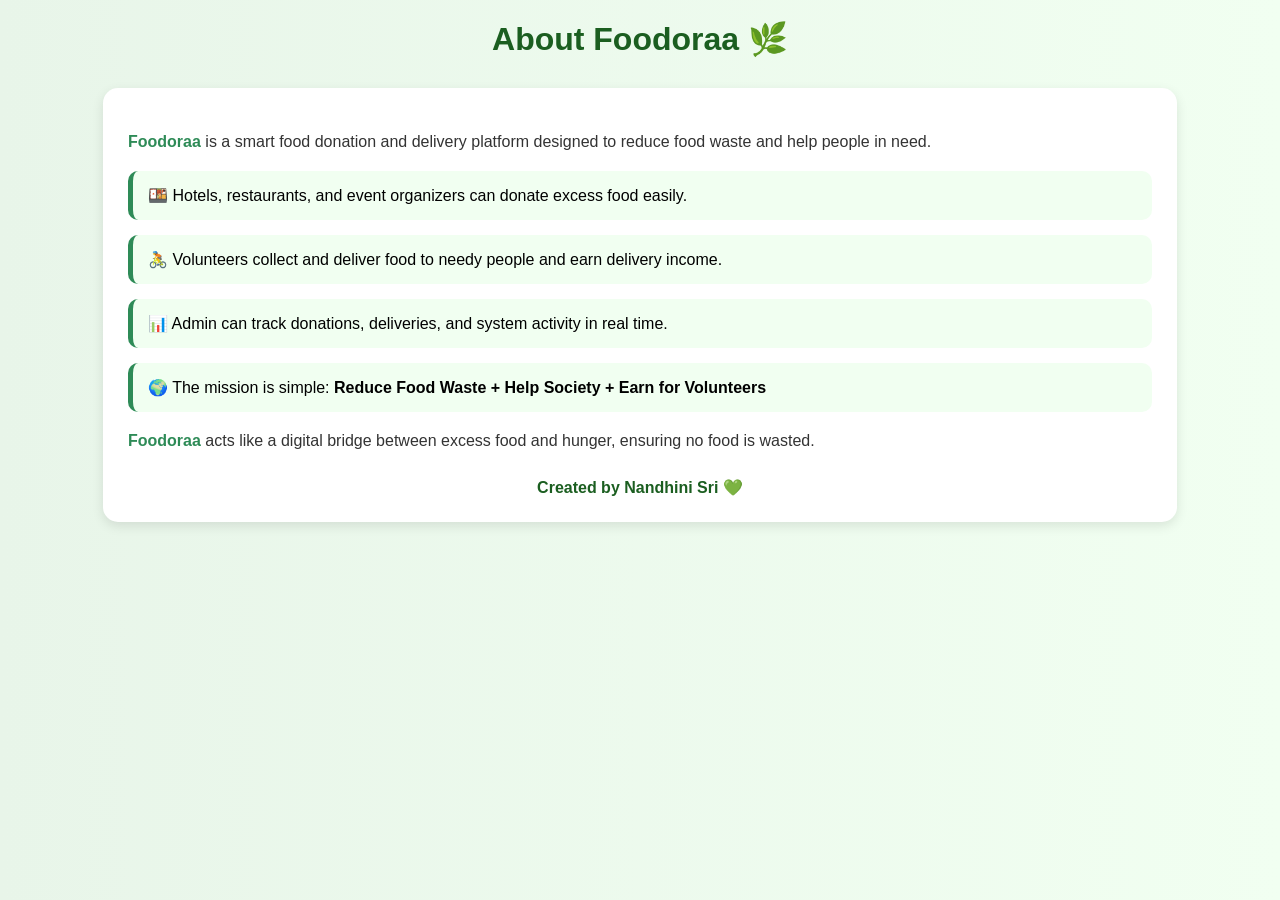
<file: templates/about.html>
<!DOCTYPE html>
<html>
<head>
    <title>About - Foodoraa</title>

    <style>
        body{
            margin:0;
            font-family:Arial;
            background:linear-gradient(to right, #e8f5e9, #f1fff1);
        }

        h1{
            text-align:center;
            color:#1B5E20;
            margin-top:20px;
        }

        .box{
            width:80%;
            margin:30px auto;
            background:white;
            padding:25px;
            border-radius:15px;
            box-shadow:0 4px 12px rgba(0,0,0,0.1);
        }

        p{
            font-size:16px;
            line-height:1.6;
            color:#333;
        }

        .highlight{
            color:#2E8B57;
            font-weight:bold;
        }

        .card{
            background:#f1fff1;
            padding:15px;
            margin-top:15px;
            border-left:5px solid #2E8B57;
            border-radius:10px;
        }

        .footer{
            text-align:center;
            margin-top:25px;
            font-weight:bold;
            color:#1B5E20;
        }
    </style>
</head>

<body>

    <h1>About Foodoraa 🌿</h1>

    <div class="box">

        <p>
            <span class="highlight">Foodoraa</span> is a smart food donation and delivery platform
            designed to reduce food waste and help people in need.
        </p>

        <div class="card">
            🍱 Hotels, restaurants, and event organizers can donate excess food easily.
        </div>

        <div class="card">
            🚴 Volunteers collect and deliver food to needy people and earn delivery income.
        </div>

        <div class="card">
            📊 Admin can track donations, deliveries, and system activity in real time.
        </div>

        <div class="card">
            🌍 The mission is simple: <b>Reduce Food Waste + Help Society + Earn for Volunteers</b>
        </div>

        <p>
            <span class="highlight">Foodoraa</span> acts like a digital bridge between excess food and hunger, ensuring no food is wasted.
        </p>

        <!-- FINAL CREDIT -->
        <div class="footer">
            Created by Nandhini Sri 💚
        </div>

    </div>

</body>
</html>
</file>
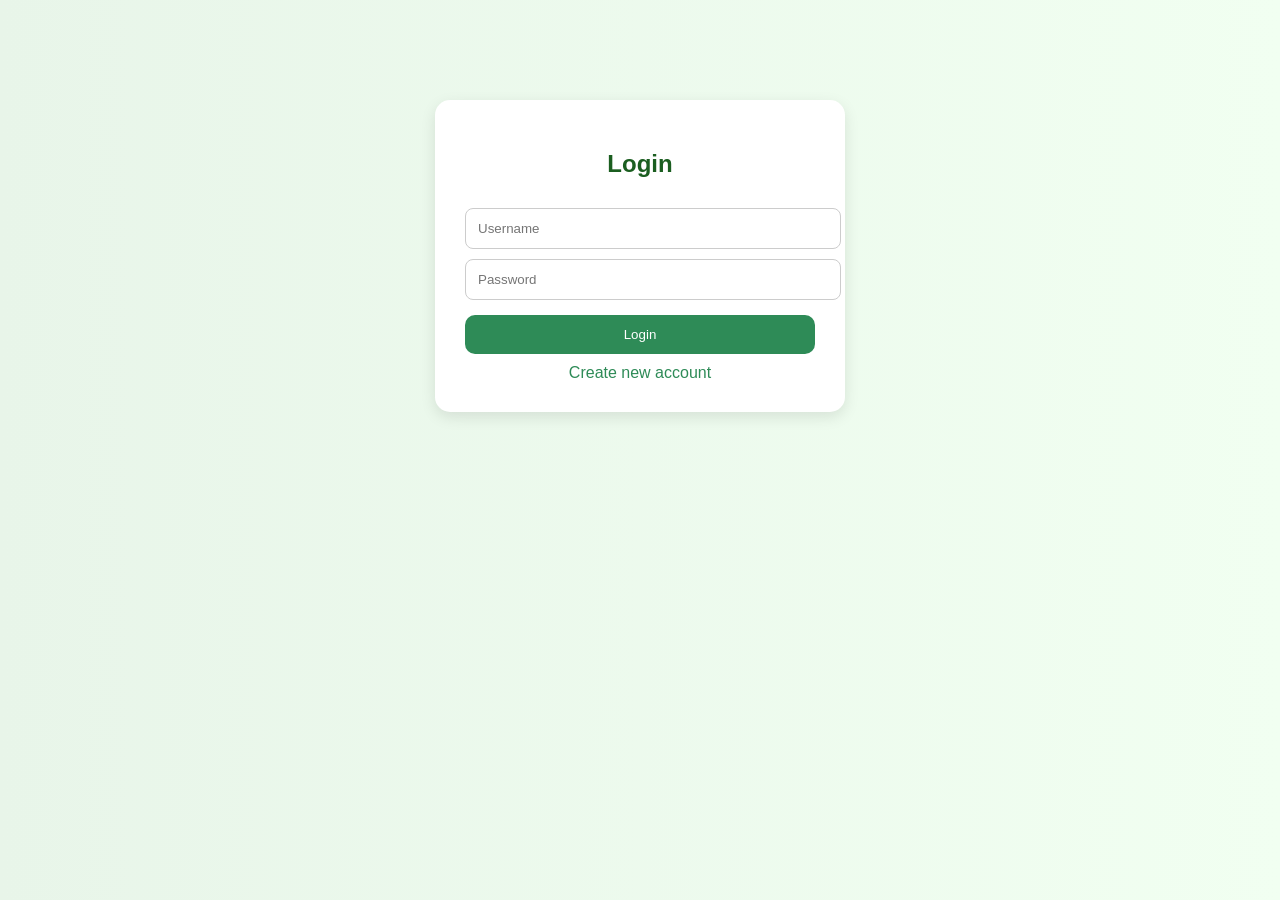
<file: templates/login.html>
<!DOCTYPE html>
<html>
<head>
    <title>Login - Foodoraa</title>

    <style>
        body{
            margin:0;
            font-family:Arial;
            background:linear-gradient(to right, #e8f5e9, #f1fff1);
        }

        .box{
            width:350px;
            margin:100px auto;
            background:white;
            padding:30px;
            border-radius:15px;
            box-shadow:0 5px 15px rgba(0,0,0,0.1);
            text-align:center;
        }

        h2{
            color:#1B5E20;
        }

        input{
            width:100%;
            padding:12px;
            margin-top:10px;
            border:1px solid #ccc;
            border-radius:8px;
        }

        button{
            width:100%;
            padding:12px;
            margin-top:15px;
            background:#2E8B57;
            color:white;
            border:none;
            border-radius:10px;
            cursor:pointer;
        }

        button:hover{
            background:#1B5E20;
        }

        a{
            display:block;
            margin-top:10px;
            color:#2E8B57;
            text-decoration:none;
        }
    </style>
</head>

<body>

    <div class="box">

        <h2>Login</h2>

        <form method="POST">

            <input type="text" name="username" placeholder="Username" required>

            <input type="password" name="password" placeholder="Password" required>

            <button type="submit">Login</button>

        </form>

        <a href="/signup">Create new account</a>

    </div>

</body>
</html>
</file>
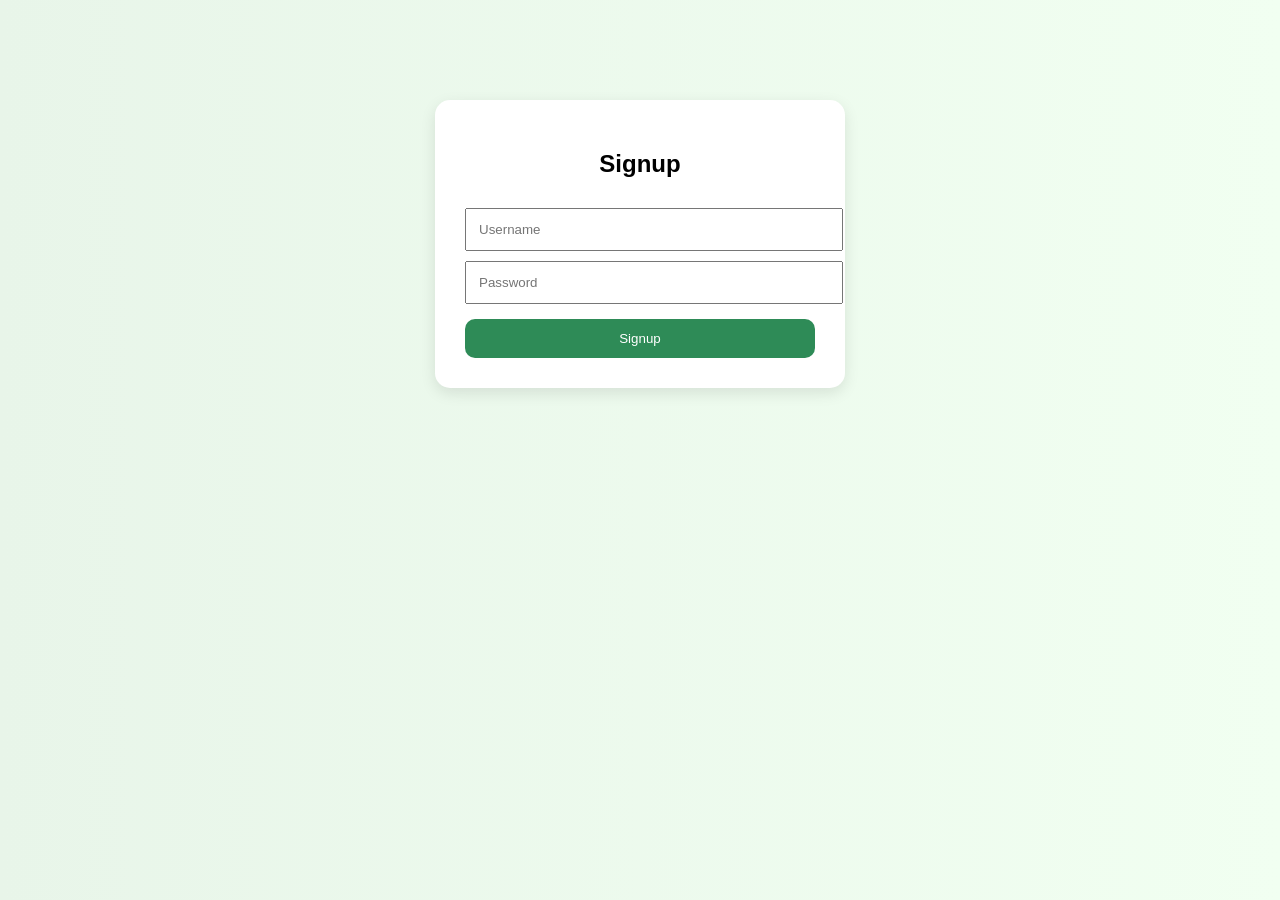
<file: templates/signup.html>
<!DOCTYPE html>
<html>
<head>
    <title>Signup</title>

    <style>
        body{
            font-family:Arial;
            background:linear-gradient(to right, #e8f5e9, #f1fff1);
        }

        .box{
            width:350px;
            margin:100px auto;
            background:white;
            padding:30px;
            border-radius:15px;
            text-align:center;
            box-shadow:0 5px 15px rgba(0,0,0,0.1);
        }

        input{
            width:100%;
            padding:12px;
            margin-top:10px;
        }

        button{
            width:100%;
            padding:12px;
            margin-top:15px;
            background:#2E8B57;
            color:white;
            border:none;
            border-radius:10px;
        }
    </style>
</head>

<body>

<div class="box">

    <h2>Signup</h2>

    <form method="POST">

        <input type="text" name="username" placeholder="Username">

        <input type="password" name="password" placeholder="Password">

        <button type="submit">Signup</button>

    </form>

</div>

</body>
</html>
</file>
